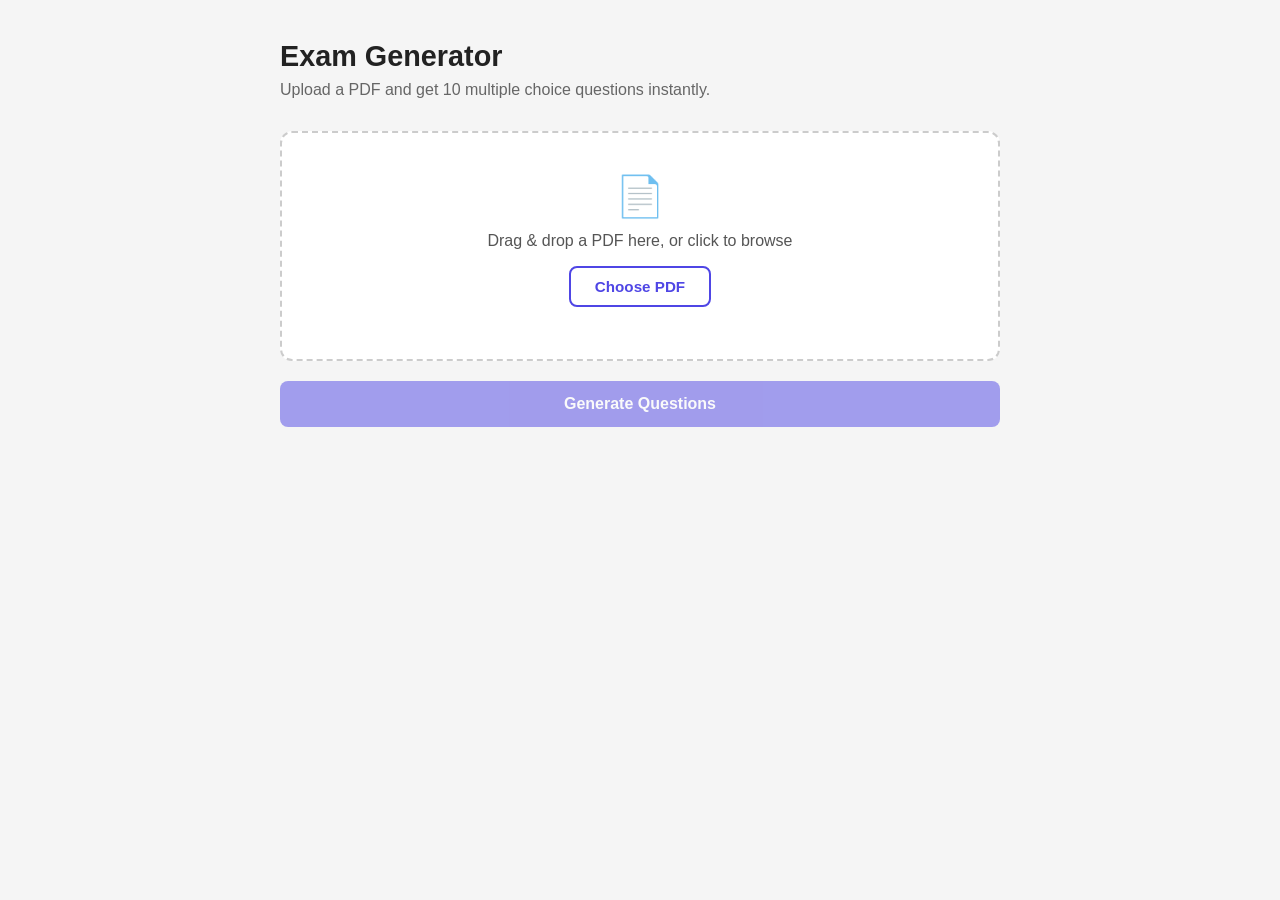
<file: references/index.html>
<!DOCTYPE html>
<html lang="en">
<head>
  <meta charset="UTF-8" />
  <meta name="viewport" content="width=device-width, initial-scale=1.0" />
  <title>Exam Generator</title>
  <style>
    * { box-sizing: border-box; margin: 0; padding: 0; }

    body {
      font-family: -apple-system, BlinkMacSystemFont, "Segoe UI", sans-serif;
      background: #f5f5f5;
      color: #222;
      min-height: 100vh;
      padding: 40px 16px;
    }

    .container {
      max-width: 720px;
      margin: 0 auto;
    }

    h1 {
      font-size: 1.8rem;
      font-weight: 700;
      margin-bottom: 8px;
    }

    .subtitle {
      color: #666;
      margin-bottom: 32px;
    }

    .upload-card {
      background: #fff;
      border: 2px dashed #ccc;
      border-radius: 12px;
      padding: 40px;
      text-align: center;
      transition: border-color 0.2s;
      cursor: pointer;
    }

    .upload-card:hover, .upload-card.dragover {
      border-color: #4f46e5;
    }

    .upload-icon {
      font-size: 2.5rem;
      margin-bottom: 12px;
    }

    .upload-card p { color: #555; margin-bottom: 16px; }

    #file-input { display: none; }

    .btn {
      display: inline-block;
      padding: 10px 24px;
      border-radius: 8px;
      border: none;
      cursor: pointer;
      font-size: 0.95rem;
      font-weight: 600;
      transition: opacity 0.15s;
    }

    .btn:disabled { opacity: 0.5; cursor: not-allowed; }
    .btn-primary { background: #4f46e5; color: #fff; }
    .btn-primary:hover:not(:disabled) { background: #4338ca; }
    .btn-outline { background: transparent; border: 2px solid #4f46e5; color: #4f46e5; }
    .btn-outline:hover { background: #eef2ff; }

    .file-name {
      margin-top: 12px;
      font-size: 0.9rem;
      color: #4f46e5;
      font-weight: 500;
    }

    #generate-btn {
      display: block;
      width: 100%;
      margin-top: 20px;
      padding: 14px;
      font-size: 1rem;
    }

    .status {
      text-align: center;
      padding: 16px;
      border-radius: 8px;
      margin-top: 20px;
      font-size: 0.95rem;
    }

    .status.loading { background: #eef2ff; color: #4338ca; }
    .status.error { background: #fee2e2; color: #b91c1c; }

    .spinner {
      display: inline-block;
      width: 16px; height: 16px;
      border: 2px solid #c7d2fe;
      border-top-color: #4f46e5;
      border-radius: 50%;
      animation: spin 0.7s linear infinite;
      vertical-align: middle;
      margin-right: 8px;
    }

    @keyframes spin { to { transform: rotate(360deg); } }

    /* Quiz */
    #quiz-section { display: none; margin-top: 36px; }

    .quiz-header {
      display: flex;
      justify-content: space-between;
      align-items: center;
      margin-bottom: 24px;
    }

    .quiz-header h2 { font-size: 1.3rem; }

    .progress-bar {
      height: 6px;
      background: #e5e7eb;
      border-radius: 99px;
      margin-bottom: 28px;
      overflow: hidden;
    }

    .progress-fill {
      height: 100%;
      background: #4f46e5;
      border-radius: 99px;
      transition: width 0.3s;
    }

    .question-card {
      background: #fff;
      border-radius: 12px;
      padding: 28px;
      box-shadow: 0 1px 4px rgba(0,0,0,0.08);
    }

    .question-num {
      font-size: 0.8rem;
      font-weight: 600;
      color: #6b7280;
      text-transform: uppercase;
      letter-spacing: 0.05em;
      margin-bottom: 10px;
    }

    .question-text {
      font-size: 1.05rem;
      font-weight: 600;
      line-height: 1.5;
      margin-bottom: 20px;
    }

    .options { display: flex; flex-direction: column; gap: 10px; }

    .option {
      display: flex;
      align-items: center;
      gap: 12px;
      padding: 12px 16px;
      border: 2px solid #e5e7eb;
      border-radius: 8px;
      cursor: pointer;
      transition: border-color 0.15s, background 0.15s;
      font-size: 0.95rem;
    }

    .option:hover:not(.disabled) { border-color: #a5b4fc; background: #f5f3ff; }

    .option .label {
      width: 28px; height: 28px;
      border-radius: 50%;
      background: #f3f4f6;
      display: flex; align-items: center; justify-content: center;
      font-weight: 700;
      font-size: 0.85rem;
      flex-shrink: 0;
    }

    .option.selected { border-color: #4f46e5; background: #eef2ff; }
    .option.selected .label { background: #4f46e5; color: #fff; }

    .option.correct { border-color: #16a34a; background: #f0fdf4; }
    .option.correct .label { background: #16a34a; color: #fff; }

    .option.wrong { border-color: #dc2626; background: #fef2f2; }
    .option.wrong .label { background: #dc2626; color: #fff; }

    .option.disabled { cursor: default; }

    .feedback {
      margin-top: 16px;
      padding: 12px 16px;
      border-radius: 8px;
      font-size: 0.9rem;
      font-weight: 500;
    }

    .feedback.correct { background: #f0fdf4; color: #16a34a; }
    .feedback.wrong { background: #fef2f2; color: #dc2626; }

    .nav {
      display: flex;
      justify-content: space-between;
      margin-top: 24px;
    }

    /* Results */
    #results-section { display: none; margin-top: 36px; }

    .score-card {
      background: #fff;
      border-radius: 12px;
      padding: 40px;
      text-align: center;
      box-shadow: 0 1px 4px rgba(0,0,0,0.08);
      margin-bottom: 28px;
    }

    .score-circle {
      width: 120px; height: 120px;
      border-radius: 50%;
      border: 6px solid #4f46e5;
      display: flex; flex-direction: column;
      align-items: center; justify-content: center;
      margin: 0 auto 20px;
    }

    .score-num { font-size: 2rem; font-weight: 800; color: #4f46e5; }
    .score-label { font-size: 0.8rem; color: #6b7280; }
    .score-card h2 { font-size: 1.4rem; margin-bottom: 8px; }
    .score-card p { color: #6b7280; }

    .review-list { display: flex; flex-direction: column; gap: 16px; }

    .review-item {
      background: #fff;
      border-radius: 10px;
      padding: 20px;
      box-shadow: 0 1px 3px rgba(0,0,0,0.07);
      border-left: 4px solid transparent;
    }

    .review-item.correct { border-left-color: #16a34a; }
    .review-item.wrong { border-left-color: #dc2626; }

    .review-q { font-weight: 600; margin-bottom: 8px; font-size: 0.95rem; }
    .review-meta { font-size: 0.85rem; color: #6b7280; }
    .review-meta span { font-weight: 600; }
    .review-meta .correct-ans { color: #16a34a; }
    .review-meta .wrong-ans { color: #dc2626; }
  </style>
</head>
<body>
<div class="container">
  <h1>Exam Generator</h1>
  <p class="subtitle">Upload a PDF and get 10 multiple choice questions instantly.</p>

  <!-- Upload Section -->
  <div id="upload-section">
    <div class="upload-card" id="drop-zone">
      <div class="upload-icon">📄</div>
      <p>Drag & drop a PDF here, or click to browse</p>
      <label for="file-input" class="btn btn-outline">Choose PDF</label>
      <input type="file" id="file-input" accept=".pdf" />
      <div class="file-name" id="file-name"></div>
    </div>
    <button class="btn btn-primary" id="generate-btn" disabled>Generate Questions</button>
    <div id="status"></div>
  </div>

  <!-- Quiz Section -->
  <div id="quiz-section">
    <div class="quiz-header">
      <h2>Quiz</h2>
      <span id="quiz-counter" style="color:#6b7280;font-size:0.9rem"></span>
    </div>
    <div class="progress-bar"><div class="progress-fill" id="progress-fill"></div></div>
    <div class="question-card">
      <div class="question-num" id="question-num"></div>
      <div class="question-text" id="question-text"></div>
      <div class="options" id="options"></div>
      <div class="feedback" id="feedback" style="display:none"></div>
    </div>
    <div class="nav">
      <button class="btn btn-outline" id="prev-btn">← Previous</button>
      <button class="btn btn-primary" id="next-btn">Next →</button>
    </div>
  </div>

  <!-- Results Section -->
  <div id="results-section">
    <div class="score-card">
      <div class="score-circle">
        <div class="score-num" id="score-num"></div>
        <div class="score-label">/ 10</div>
      </div>
      <h2 id="score-title"></h2>
      <p id="score-desc"></p>
    </div>
    <div class="review-list" id="review-list"></div>
    <div style="text-align:center;margin-top:28px">
      <button class="btn btn-primary" onclick="restart()">Try Another PDF</button>
    </div>
  </div>
</div>

<script>
  let questions = [];
  let currentIdx = 0;
  let userAnswers = [];
  let selectedFile = null;

  const fileInput = document.getElementById("file-input");
  const dropZone = document.getElementById("drop-zone");
  const fileNameEl = document.getElementById("file-name");
  const generateBtn = document.getElementById("generate-btn");
  const statusEl = document.getElementById("status");

  // File handling
  dropZone.addEventListener("click", () => fileInput.click());
  fileInput.addEventListener("change", () => setFile(fileInput.files[0]));

  dropZone.addEventListener("dragover", e => { e.preventDefault(); dropZone.classList.add("dragover"); });
  dropZone.addEventListener("dragleave", () => dropZone.classList.remove("dragover"));
  dropZone.addEventListener("drop", e => {
    e.preventDefault();
    dropZone.classList.remove("dragover");
    const f = e.dataTransfer.files[0];
    if (f && f.type === "application/pdf") setFile(f);
  });

  function setFile(f) {
    selectedFile = f;
    fileNameEl.textContent = f.name;
    generateBtn.disabled = false;
    statusEl.innerHTML = "";
  }

  generateBtn.addEventListener("click", async () => {
    if (!selectedFile) return;
    generateBtn.disabled = true;
    statusEl.innerHTML = `<div class="status loading"><span class="spinner"></span>Analyzing PDF and generating questions…</div>`;

    const form = new FormData();
    form.append("pdf", selectedFile);

    try {
      const res = await fetch("/generate", { method: "POST", body: form });
      const data = await res.json();
      if (!res.ok) throw new Error(data.error || "Server error");
      questions = data.questions;
      userAnswers = new Array(questions.length).fill(null);
      startQuiz();
    } catch (err) {
      generateBtn.disabled = false;
      statusEl.innerHTML = `<div class="status error">Error: ${err.message}</div>`;
    }
  });

  function startQuiz() {
    document.getElementById("upload-section").style.display = "none";
    document.getElementById("quiz-section").style.display = "block";
    currentIdx = 0;
    renderQuestion();
  }

  function renderQuestion() {
    const q = questions[currentIdx];
    const total = questions.length;

    document.getElementById("quiz-counter").textContent = `${currentIdx + 1} / ${total}`;
    document.getElementById("progress-fill").style.width = `${((currentIdx + 1) / total) * 100}%`;
    document.getElementById("question-num").textContent = `Question ${currentIdx + 1}`;
    document.getElementById("question-text").textContent = q.question;

    const optionsEl = document.getElementById("options");
    optionsEl.innerHTML = "";
    const answered = userAnswers[currentIdx];

    for (const [key, text] of Object.entries(q.options)) {
      const div = document.createElement("div");
      div.className = "option";
      div.dataset.key = key;

      if (answered) {
        div.classList.add("disabled");
        if (key === q.answer) div.classList.add("correct");
        else if (key === answered && answered !== q.answer) div.classList.add("wrong");
      } else {
        div.addEventListener("click", () => selectAnswer(key));
      }

      div.innerHTML = `<div class="label">${key}</div><div>${text}</div>`;
      optionsEl.appendChild(div);
    }

    const feedbackEl = document.getElementById("feedback");
    if (answered) {
      feedbackEl.style.display = "block";
      if (answered === q.answer) {
        feedbackEl.className = "feedback correct";
        feedbackEl.textContent = "Correct!";
      } else {
        feedbackEl.className = "feedback wrong";
        feedbackEl.textContent = `Incorrect. The correct answer is ${q.answer}: ${q.options[q.answer]}`;
      }
    } else {
      feedbackEl.style.display = "none";
    }

    document.getElementById("prev-btn").style.visibility = currentIdx === 0 ? "hidden" : "visible";
    const nextBtn = document.getElementById("next-btn");
    nextBtn.textContent = currentIdx === total - 1 ? "See Results" : "Next →";
  }

  function selectAnswer(key) {
    if (userAnswers[currentIdx]) return;
    userAnswers[currentIdx] = key;
    renderQuestion();
  }

  document.getElementById("prev-btn").addEventListener("click", () => {
    if (currentIdx > 0) { currentIdx--; renderQuestion(); }
  });

  document.getElementById("next-btn").addEventListener("click", () => {
    if (!userAnswers[currentIdx]) {
      const feedbackEl = document.getElementById("feedback");
      feedbackEl.className = "feedback wrong";
      feedbackEl.textContent = "Please select an answer before continuing.";
      feedbackEl.style.display = "block";
      return;
    }
    if (currentIdx < questions.length - 1) {
      currentIdx++;
      renderQuestion();
    } else {
      showResults();
    }
  });

  function showResults() {
    document.getElementById("quiz-section").style.display = "none";
    document.getElementById("results-section").style.display = "block";

    const score = userAnswers.filter((a, i) => a === questions[i].answer).length;
    document.getElementById("score-num").textContent = score;

    const titles = ["Keep practicing!", "Getting there!", "Good job!", "Great work!", "Excellent!"];
    const descs = [
      "Review the material and try again.",
      "You're making progress. Review the missed questions.",
      "Solid effort! A bit more review and you'll ace it.",
      "You have a strong grasp of the material.",
      "Outstanding! You've mastered this content."
    ];
    const tier = Math.floor((score / questions.length) * 4);
    document.getElementById("score-title").textContent = titles[tier];
    document.getElementById("score-desc").textContent = descs[tier];

    const reviewList = document.getElementById("review-list");
    reviewList.innerHTML = "";
    questions.forEach((q, i) => {
      const correct = userAnswers[i] === q.answer;
      const div = document.createElement("div");
      div.className = `review-item ${correct ? "correct" : "wrong"}`;
      div.innerHTML = `
        <div class="review-q">${i + 1}. ${q.question}</div>
        <div class="review-meta">
          Your answer: <span class="${correct ? "correct-ans" : "wrong-ans"}">${userAnswers[i]}: ${q.options[userAnswers[i]]}</span>
          ${!correct ? `&nbsp;·&nbsp; Correct: <span class="correct-ans">${q.answer}: ${q.options[q.answer]}</span>` : ""}
        </div>`;
      reviewList.appendChild(div);
    });
  }

  function restart() {
    questions = [];
    userAnswers = [];
    currentIdx = 0;
    selectedFile = null;
    fileNameEl.textContent = "";
    fileInput.value = "";
    generateBtn.disabled = true;
    statusEl.innerHTML = "";
    document.getElementById("results-section").style.display = "none";
    document.getElementById("upload-section").style.display = "block";
  }
</script>
</body>
</html>
</file>
